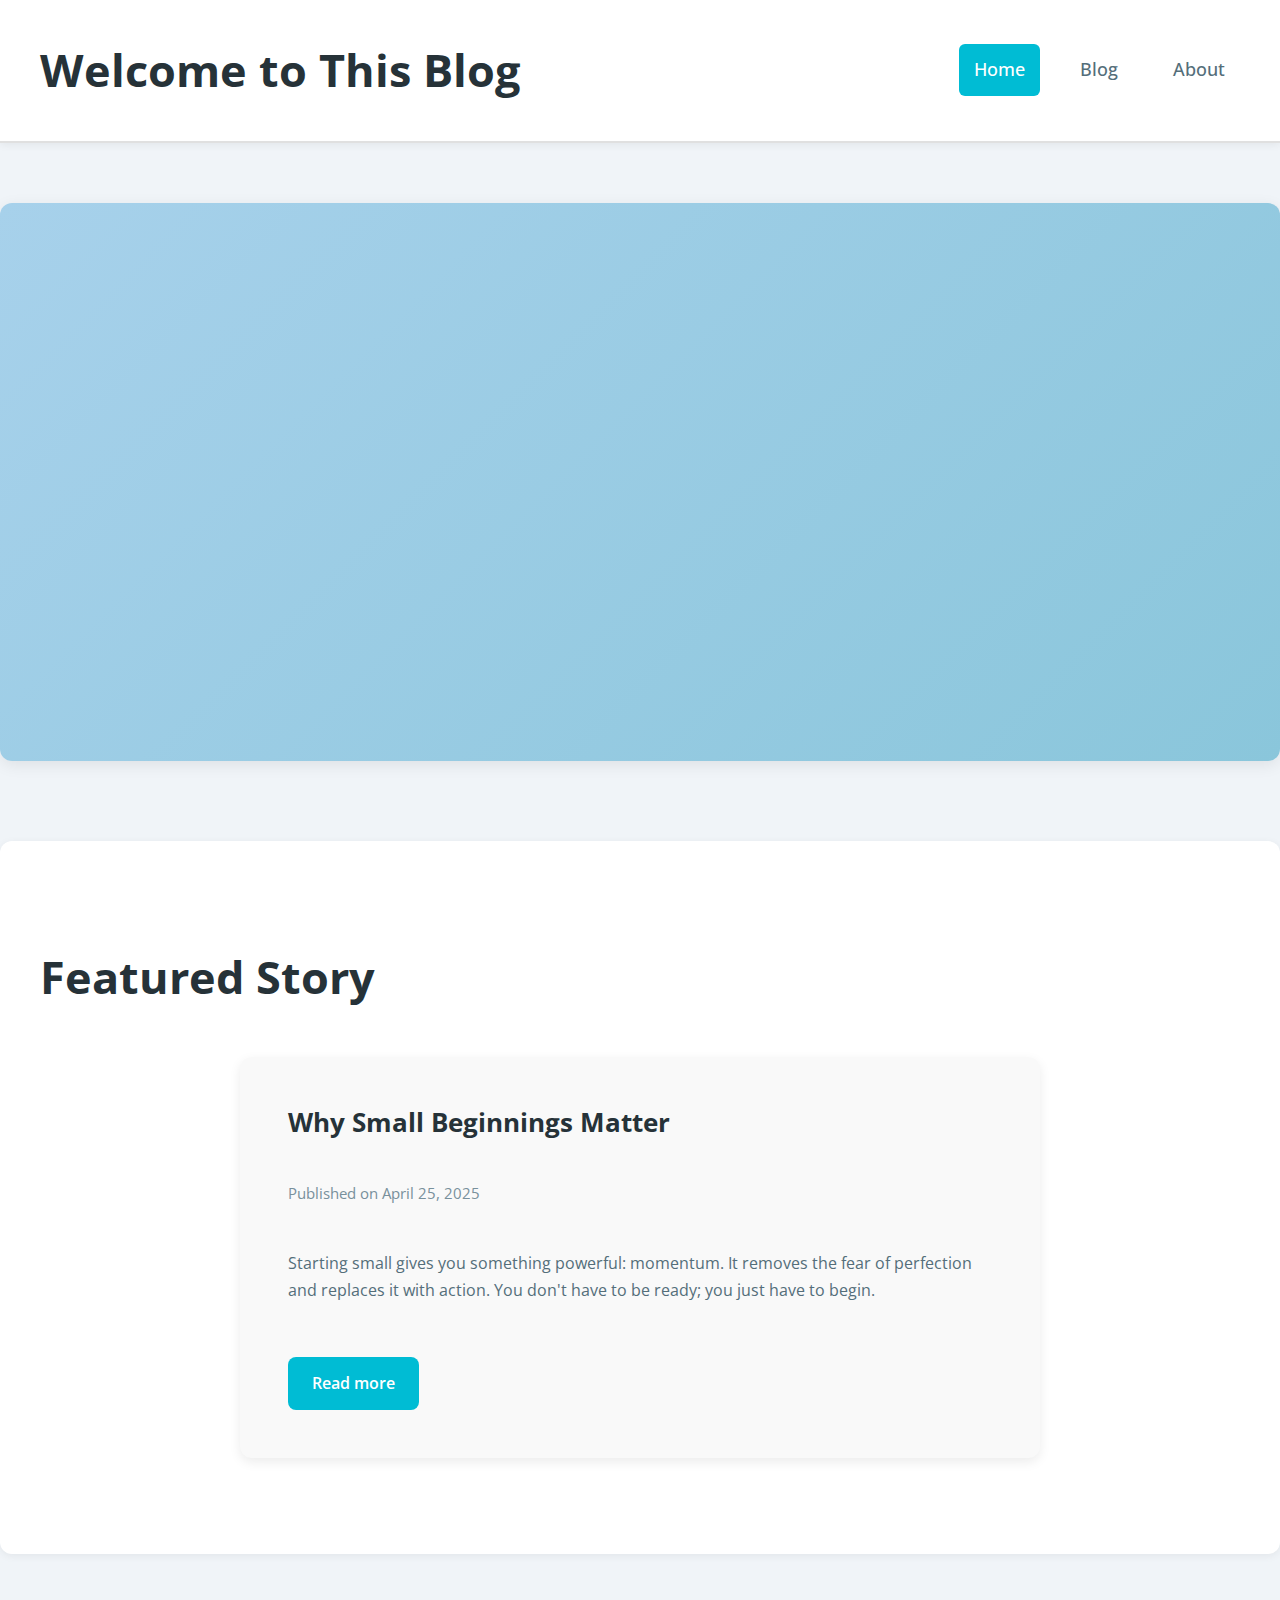
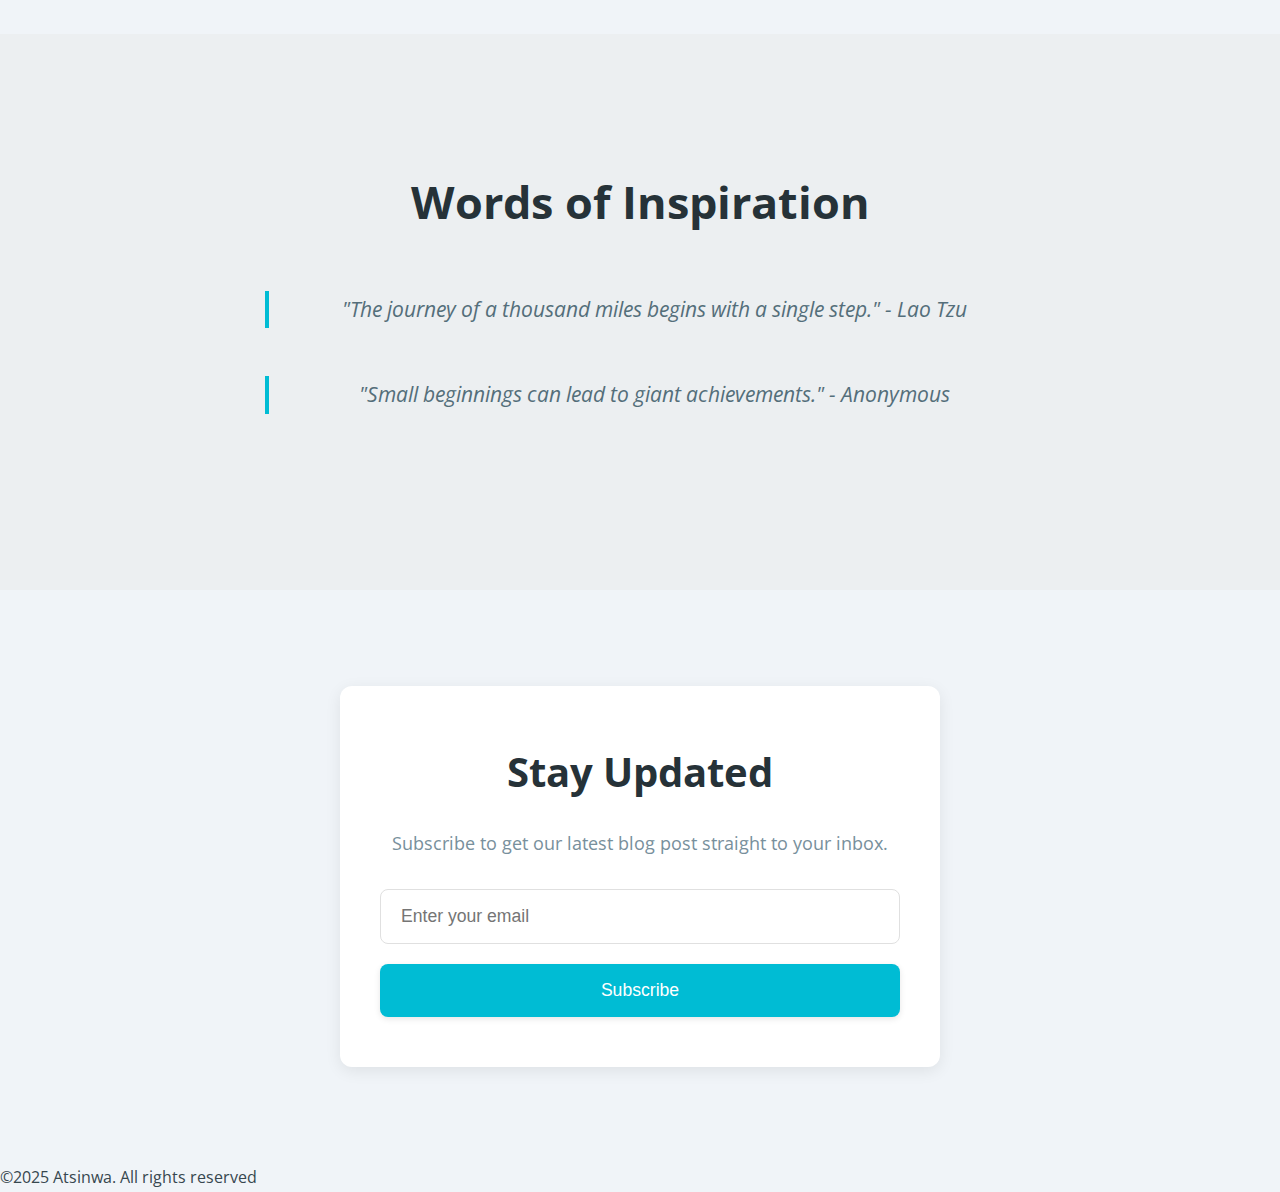
<file: index.html>
<!DOCTYPE html>
<html lang="en">
<head>
    <meta charset="UTF-8">
    <meta name="viewport" content="width=device-width, initial-scale=1.0">
    <title>My Blog</title>
    <link href="https://fonts.googleapis.com/css2?family=Open+Sans&family=Playfair+Display:wght@600&display=swap" rel="stylesheet">
    <link rel="stylesheet" href="css/style.css">
    </head>
<body>
    <header>
        <h1>Welcome to This Blog</h1>
        <nav>
            <a href="index.html" class="active">Home</a>
            <a href="blog.html">Blog</a> 
            <a href="about.html">About</a>
        </nav>
    </header>
    <main>
        <section class="hero">
            <h2>Welcome to My World of Stories</h2>
            <p>Discover journeys, dreams, and real moments captured in words. I inspire change and progress.</p>
            <a href="blog.html" class="btn">Read Blog</a> </section>

        <section class="featured-blog">
            <h2>Featured Story</h2>
            <div class="blog-preview">
                <h3><a href="posts/why-small-beginnings-matter.html">Why Small Beginnings Matter</a></h3>
                <p class="post-date">Published on April 25, 2025</p>
                <p>
                    Starting small gives you something powerful: momentum. It removes the fear of perfection and replaces it with action. You don't have to be ready; you just have to begin.
                </p>
                <a href="posts/why-small-beginnings-matter.html" class="read-more">Read more</a>
            </div>
        </section>

        <section class="testimonials">
            <h2>Words of Inspiration</h2>
            <div class="quote">
                <p>"The journey of a thousand miles begins with a single step." - Lao Tzu</p>
            </div>
            <div class="quote">
                <p>"Small beginnings can lead to giant achievements." - Anonymous</p>
            </div>
        </section>

        <section class="newsletter">
            <h2>Stay Updated</h2>
            <p>Subscribe to get our latest blog post straight to your inbox.</p>
            <form id="subscribe-form" action="https://formspree.io/f/mjkwgolw" method="POST">
                <input type="email" name="email" placeholder="Enter your email" required>
                <button type="submit">Subscribe</button>
                <p id="form-message" style="display: none; color: green;">Thank you for Subscribing!</p>
            </form>
        </section>
    </main>

    <footer>
        <p>&copy;2025 Atsinwa. All rights reserved</p>
    </footer>

    <script>
        const form = document.getElementById("subscribe-form");
        const message = document.getElementById("form-message");
        form.addEventListener("submit", function(e){
            e.preventDefault();
            const data = new FormData(form);
            fetch(form.action, {
                method: "POST",
                body: data,
                headers: {
                    'Accept': 'application/json'
                }
            }).then(response => {
                if (response.ok) {
                    message.style.display = "block";
                    message.textContent = "Thank you for Subscribing!";
                    message.style.color = "green";
                    form.reset();
                } else {
                    message.textContent = "Oops! Something went wrong.";
                    message.style.color = "red";
                    message.style.display = "block";
                }
            });
        });
    </script>
</body>
</html>
</file>
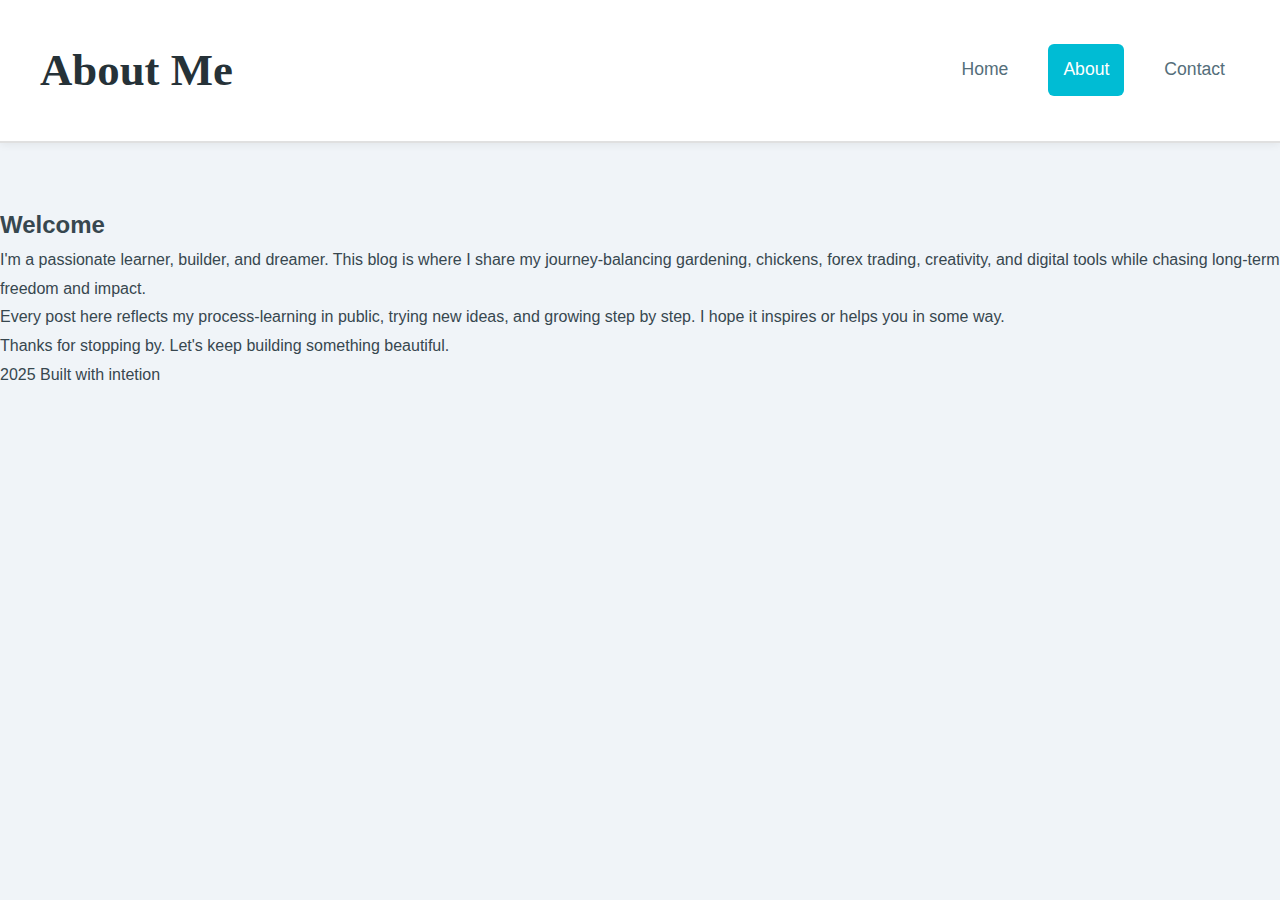
<file: about.html>
<!DOCTYPE html>
<html lang="en">
<head>
    <meta charset="UTF-8">
    <meta name="viewport" content="width=device-width, initial-scale=1.0">
    <title>About Me</title>
    <link rel="stylesheet" href="css/style.css">
</head>
<body>
    <header>
        <h1>About Me</h1>
        <nav>
            <a href="index.html">Home</a>
            <a href="about.html" class="active">About</a>
            <a href="contact.html">Contact</a>
        </nav>
    </header>
    <main>
        <section class="intro">
            <h2>Welcome</h2>
            <p>I'm a passionate learner, builder, and dreamer. This blog is where I share my journey-balancing gardening, chickens, forex trading, creativity, and digital tools while chasing long-term freedom and impact.</p>
            <p>Every post here reflects my process-learning in public, trying new ideas, and growing step by step. I hope it inspires or helps you in some way.</p>
            <p>Thanks for stopping by. Let's keep building something beautiful.</p>
        </section>
    </main>
    <footer>
        <p>2025 Built with intetion</p>
    </footer>
</body>
</html>
</file>
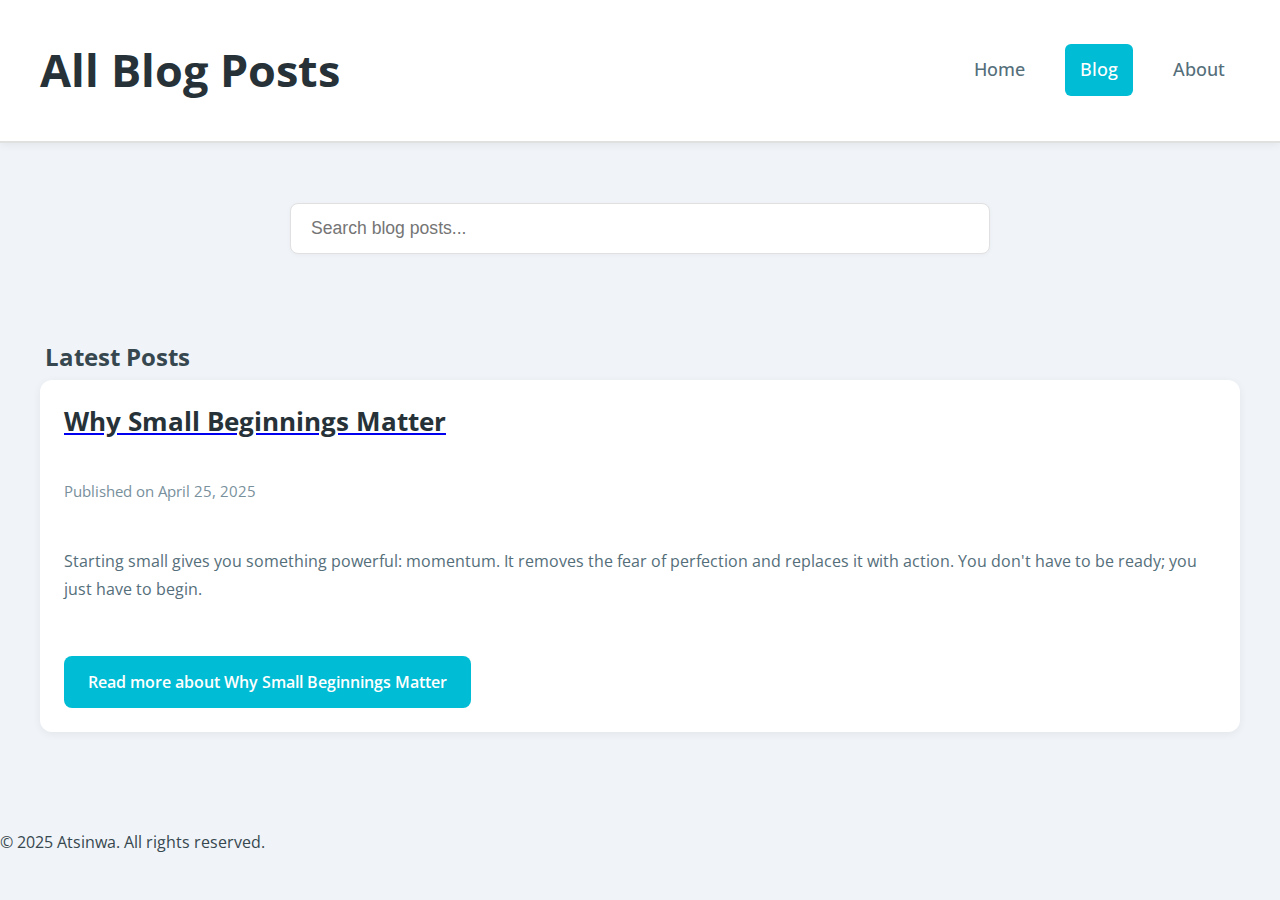
<file: blog.html>
<!DOCTYPE html>
<html lang="en">
<head>
    <meta charset="UTF-8">
    <meta name="viewport" content="width=device-width, initial-scale=1.0">
    <title>Blog Posts - My Blog</title>
    <meta name="description" content="Browse all blog posts and discover inspiration, stories, and lessons from small beginnings.">
    <meta name="author" content="Atsinwa">
    <link href="https://fonts.googleapis.com/css2?family=Open+Sans&family=Playfair+Display:wght@600&display=swap" rel="stylesheet">
    <link rel="stylesheet" href="css/style.css">
</head>
<body>
    <header>
        <h1>All Blog Posts</h1>
        <nav aria-label="Main navigation">
            <a href="index.html">Home</a>
            <a href="blog.html" class="active">Blog</a>
            <a href="about.html">About</a>
        </nav>
    </header>

    <main>
        <input type="text" id="searchInput" placeholder="Search blog posts...">
        <section class="blog-list">
            <h2>Latest Posts</h2>

            <article class="blog-preview">
                <a href="posts/why-small-beginnings-matter.html" aria-label="Read more about Why Small Beginnings Matter">
                    <h3 class="blog-title">Why Small Beginnings Matter</h3>
                </a>
                <p class="post-date">Published on April 25, 2025</p>
                <p>
                    Starting small gives you something powerful: momentum. It removes the fear of perfection and replaces it with action. You don't have to be ready; you just have to begin.
                </p>
                <a href="posts/why-small-beginnings-matter.html" class="read-more">Read more about Why Small Beginnings Matter</a>
            </article>

            <!--<article class="blog-preview">
                <a href="posts/the-power-of-consistency.html" aria-label="Read more about The Power of Consistency">
                    <h3 class="blog-title">The Power of Consistency</h3>
                </a>
                <p class="post-date">Published on May 1, 2025</p>
                <p>
                    Consistency is the key to achieving long-term goals. Small, regular efforts compound over time to create significant results. Find your rhythm and stick with it.
                </p>
                <a href="posts/the-power-of-consistency.html" class="read-more">Read more about The Power of Consistency</a>
            </article>

            <article class="blog-preview">
                <a href="posts/embracing-failure.html" aria-label="Read more about Embracing Failure">
                    <h3 class="blog-title">Embracing Failure</h3>
                </a>
                <p class="post-date">Published on May 4, 2025</p>
                <p>
                    Failure is not the opposite of success; it's a stepping stone. Learn from your mistakes, adapt, and keep moving forward. Every setback contains valuable lessons.
                </p>
                <a href="posts/embracing-failure.html" class="read-more">Read more about Embracing Failure</a>
            </article>-->

            </section>
    </main>

    <footer>
        <p>&copy; 2025 Atsinwa. All rights reserved.</p>
    </footer>
    <script>
        const searchInput = document.getElementById("searchInput");
        const blogs = document.querySelectorAll(".blog-preview");
        searchInput.addEventListener("input", function () {
            const searchText = searchInput.value.toLowerCase();
            blogs.forEach(blog => {
                const title = blog.querySelector(".blog-title").textContent.toLowerCase();
                const content = blog.textContent.toLowerCase();
                const shouldShow = title.includes(searchText) || content.includes(searchText);
                blog.style.display = shouldShow ? "block" : "none";
            });
        });
    </script>

</body>
</html>
</file>
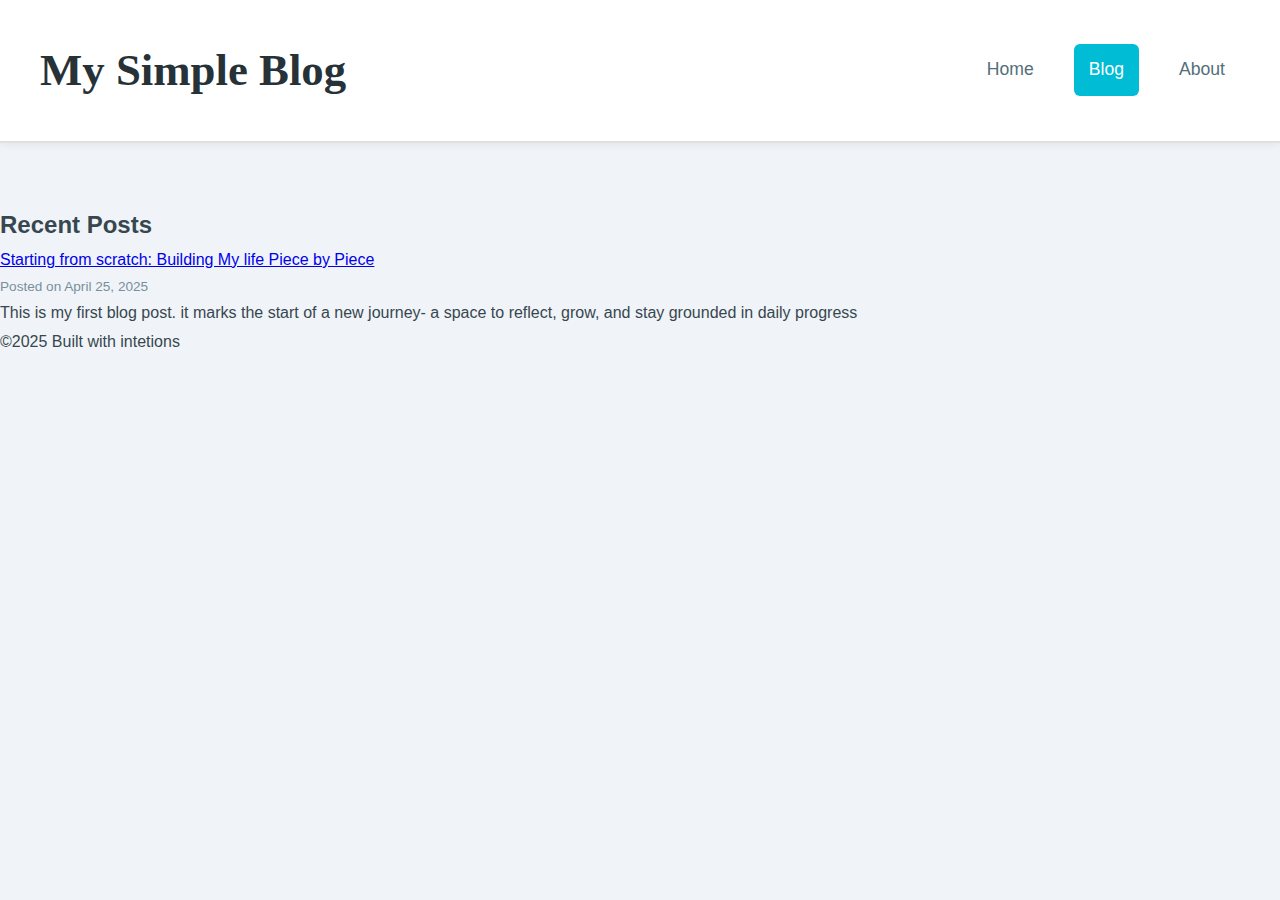
<file: post.html>
<!DOCTYPE html>
<html lang="en">
<head>
    <meta charset="UTF-8">
    <meta name="viewport" content="width=device-width, initial-scale=1.0">
    <title>Blog Posts</title>
    <link rel="stylesheet" href="css/style.css">
</head>
<body>
    <header>
        <h1>My Simple Blog</h1>
        <nav>
            <a href="index.html">Home</a>
            <a href="post.html" class="active">Blog</a>
            <a href="about.html">About</a>
        </nav>
    </header>
    <main>
        <section class="latest-posts">
        <h2>Recent Posts</h2>
        <ul>
            <li>
                <a href="posts/first-post.html">Starting from scratch: Building My life Piece by Piece</a>
                <p class="post-date">Posted on April 25, 2025</p>
                <p>This is my first blog post. it marks the start of a new journey- a space to reflect, grow, and stay grounded in daily progress</p>
            </li>

        <!-- Future post will be added below-->

        </ul>
        </section>
    </main>
    <footer>
        <p>&copy;2025 Built with intetions</p>
    </footer>
</body>
</html>
</file>
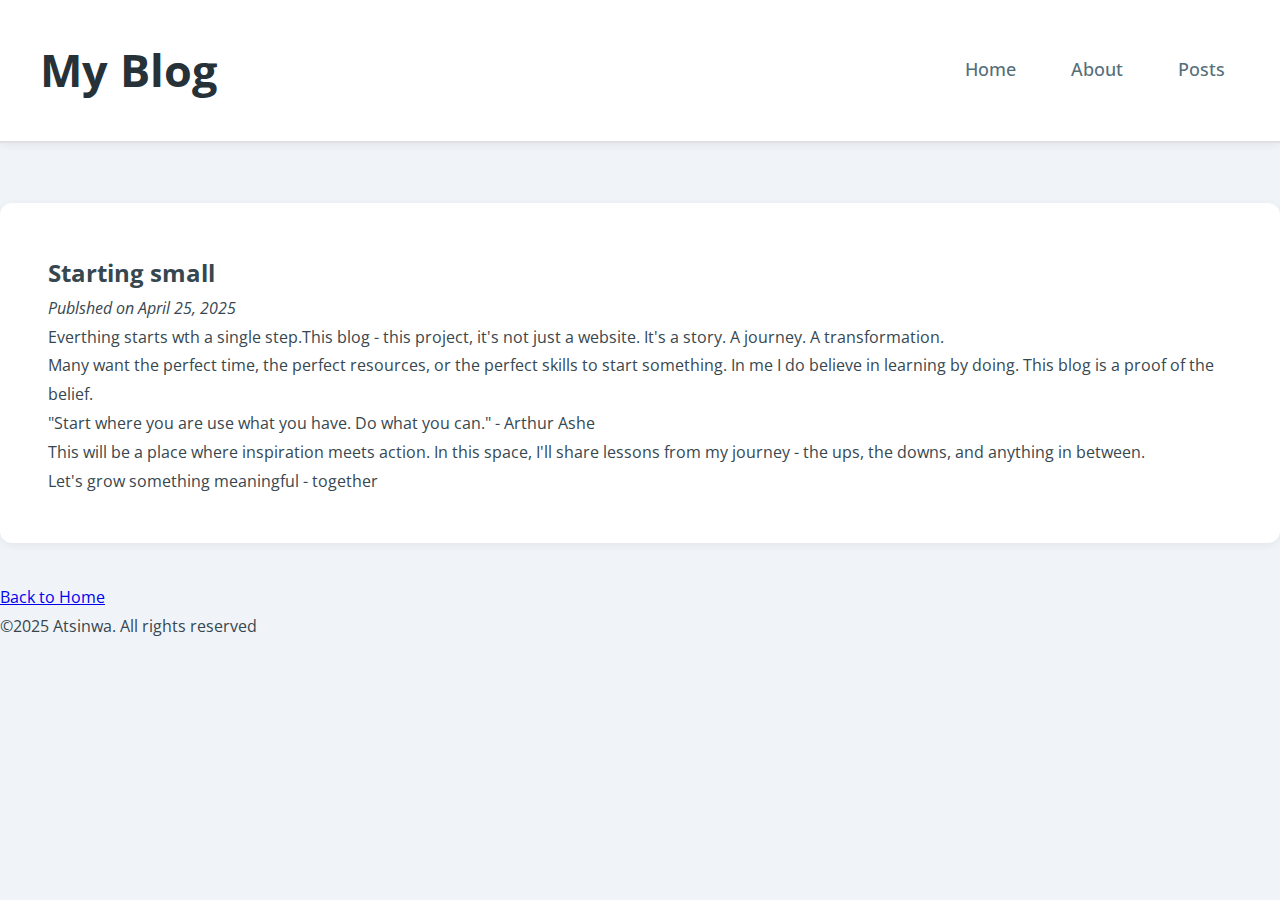
<file: starting-small.html>
<!DOCTYPE html>
<html lang="en">
<head>
    <meta charset="UTF-8">
    <meta name="viewport" content="width=device-width, initial-scale=1.0">
    <title>Starting Small</title>
    <link href="https://fonts.googleapis.com/css2?family=Open+Sans&family=Playfair+Display:wght@600&display=swap" rel="stylesheet">
    <link rel="stylesheet" href="../css/style.css">
</head>
<body>
    <header>
        <h1>My Blog</h1>
        <nav>
            <a href="../index.html">Home</a>
            <a href="../about.html">About</a>
            <a href="#">Posts</a>
        </nav>
    </header>
    <main>
        <section class="blog-post">
            <h2>Starting small</h2>
            <p><em>Publshed on April 25, 2025</em></p>
            <p>
                Everthing starts wth a single step.This blog - this project, it's not just a website. It's a story. A journey. A transformation.
            </p>
            <p>
                Many want the perfect time, the perfect resources, or the perfect skills to start something. In me I do believe in learning by doing. This blog is a proof of the belief.
            </p>
            <blockquote>
                "Start where you are use what you have. Do what you can." - Arthur Ashe
            </blockquote>
            <p>
                This will be a place where inspiration meets action. In this space, I'll share lessons from my journey - the ups, the downs, and anything in between.
            </p>
            <p>
                Let's grow something meaningful - together
            </p>
        </article>
    </main>
    <footer>
        <p><a href="../index.html">Back to Home</a></p>
        <p>&copy;2025 Atsinwa. All rights reserved</p>
    </footer>
</body>
</html>
</file>
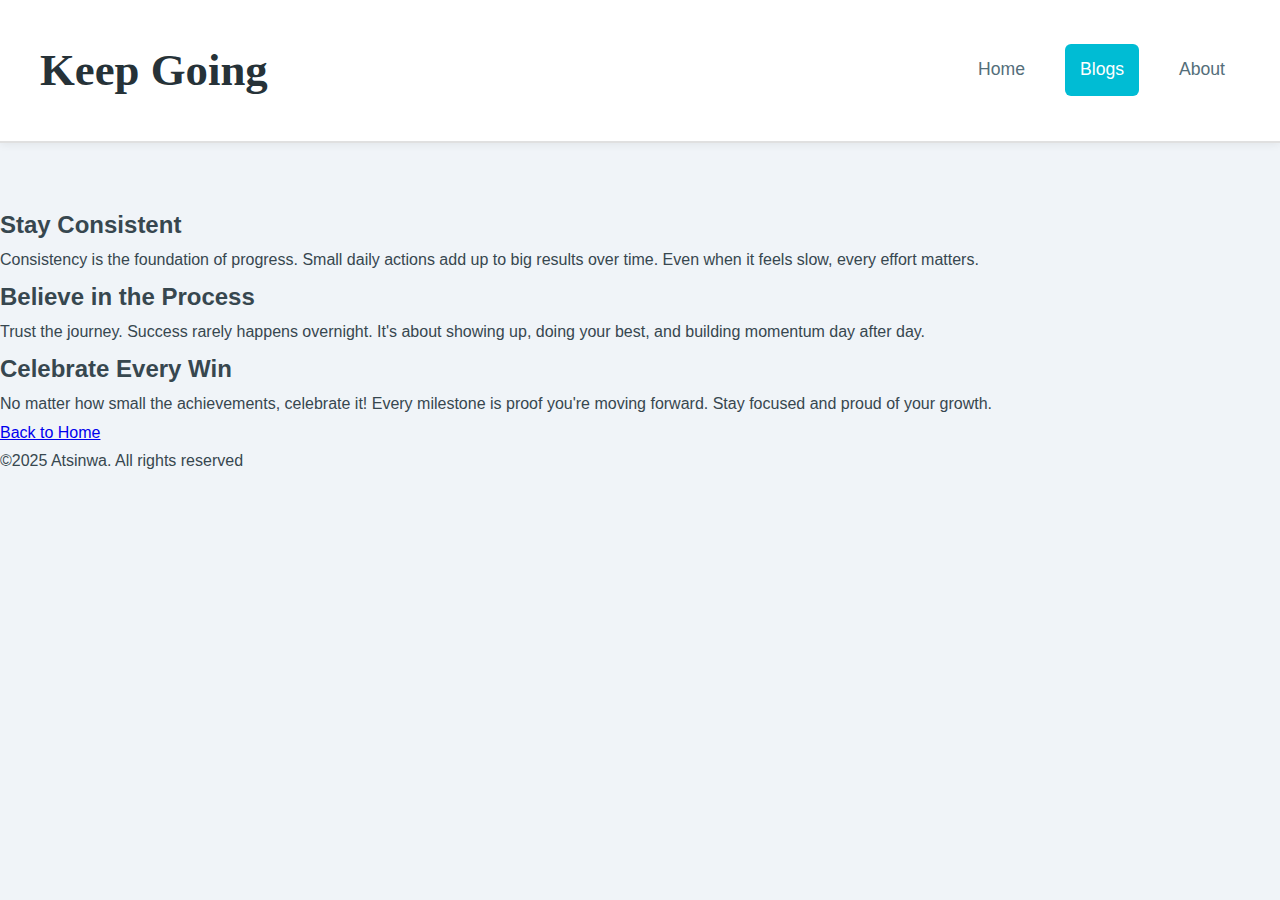
<file: posts/keep-going.html>
<!DOCTYPE html>
<html lang="en">
<head>
    <meta charset="UTF-8">
    <meta name="viewport" content="width=device-width, initial-scale=1.0">
    <title>Keep Going</title>
    <link rel="stylesheet" href="../css/style.css">
</head>
<body>
    <header>
        <h1>Keep Going</h1>
        <nav>
            <a href="../index.html">Home</a>
            <a href="../blog.html" class="active">Blogs</a>
            <a href="../about.html">About</a>
        </nav>
    </header>
    <main>
        <article>
            <h2>Stay Consistent</h2>
            <p>
                Consistency is the foundation of progress. Small daily actions add up to big results over time.
                Even when it feels slow, every effort matters.
            </p>
            <h2>Believe in the Process</h2>
            <p>
                Trust the journey. Success rarely happens overnight. It's about showing up, doing your best, and 
                building momentum day after day.
            </p>
            <h2>Celebrate Every Win</h2>
            <p>
                No matter how small the achievements, celebrate it! Every milestone is proof you're moving forward. 
                Stay focused and proud of your growth.
            </p>
        </article>
    </main>
    <footer>
        <p><a href="../index.html">Back to Home</a></p>
        <p>&copy;2025 Atsinwa. All rights reserved</p>
    </footer>
</body>
</html>
</file>
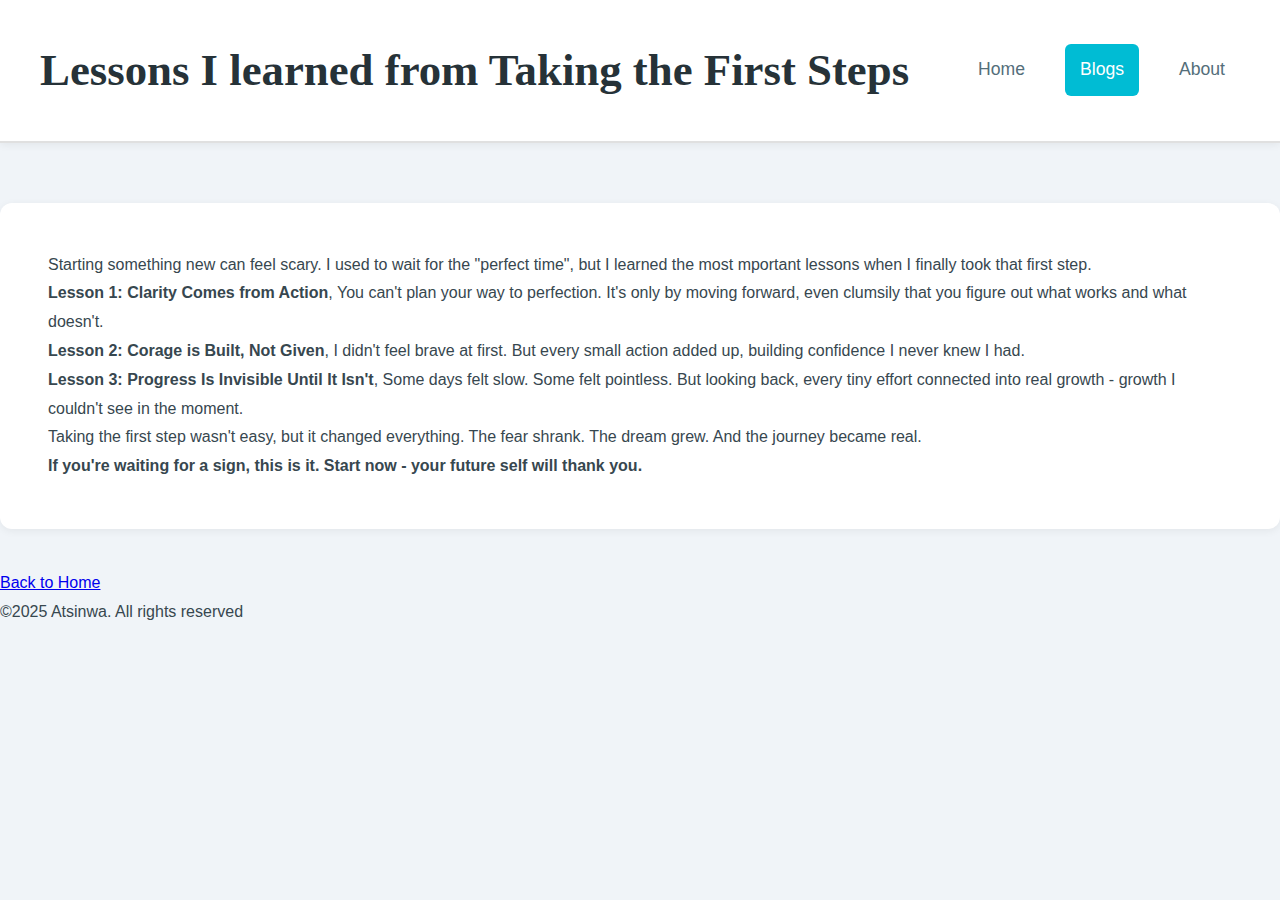
<file: posts/lessons-from-first-step.html>
<!DOCTYPE html>
<html lang="en">
<head>
    <meta charset="UTF-8">
    <meta name="viewport" content="width=device-width, initial-scale=1.0">
    <title>Lessons I learned from Taking the First Steps</title>
    <link rel="stylesheet" href="../css/style.css">
</head>
<body>
    <header>
        <h1>Lessons I learned from Taking the First Steps</h1>
        <nav>
            <a href="../index.html">Home</a>
            <a href="../blog.html" class="active">Blogs</a>
            <a href="../about.html">About</a>
        </nav>
    </header>
    <main>
        <section class="blog-post">
            <p>
                Starting something new can feel scary. I used to wait for the "perfect time", but I learned the most mportant lessons when 
                I finally took that first step.
            </p>
            <p><strong>Lesson 1: Clarity Comes from Action</strong>,  You can't plan your way to perfection. It's only by moving forward, 
                even clumsily that you figure out what works and what doesn't.</p>
            <p><strong>Lesson 2: Corage is Built, Not Given</strong>,  I didn't feel brave at first. But every small action added up, building confidence 
                I never knew I had.</p>
            <p><strong>Lesson 3: Progress Is Invisible Until It Isn't</strong>,
                Some days felt slow. Some felt pointless. But looking back, every tiny effort connected into real growth - growth I couldn't see in the moment.</p>
            <p>Taking the first step wasn't easy, but it changed everything. The fear shrank. The dream grew. And the journey became real.</p> 
            <p><strong>If you're waiting for a sign, this is it. Start now - your future self will thank you.</strong></p>   
        </section>
    </main>
    <footer>
        <p><a href="../index.html">Back to Home</a></p>
        <p>&copy;2025 Atsinwa. All rights reserved</p>
    </footer>
</body>
</html>
</file>
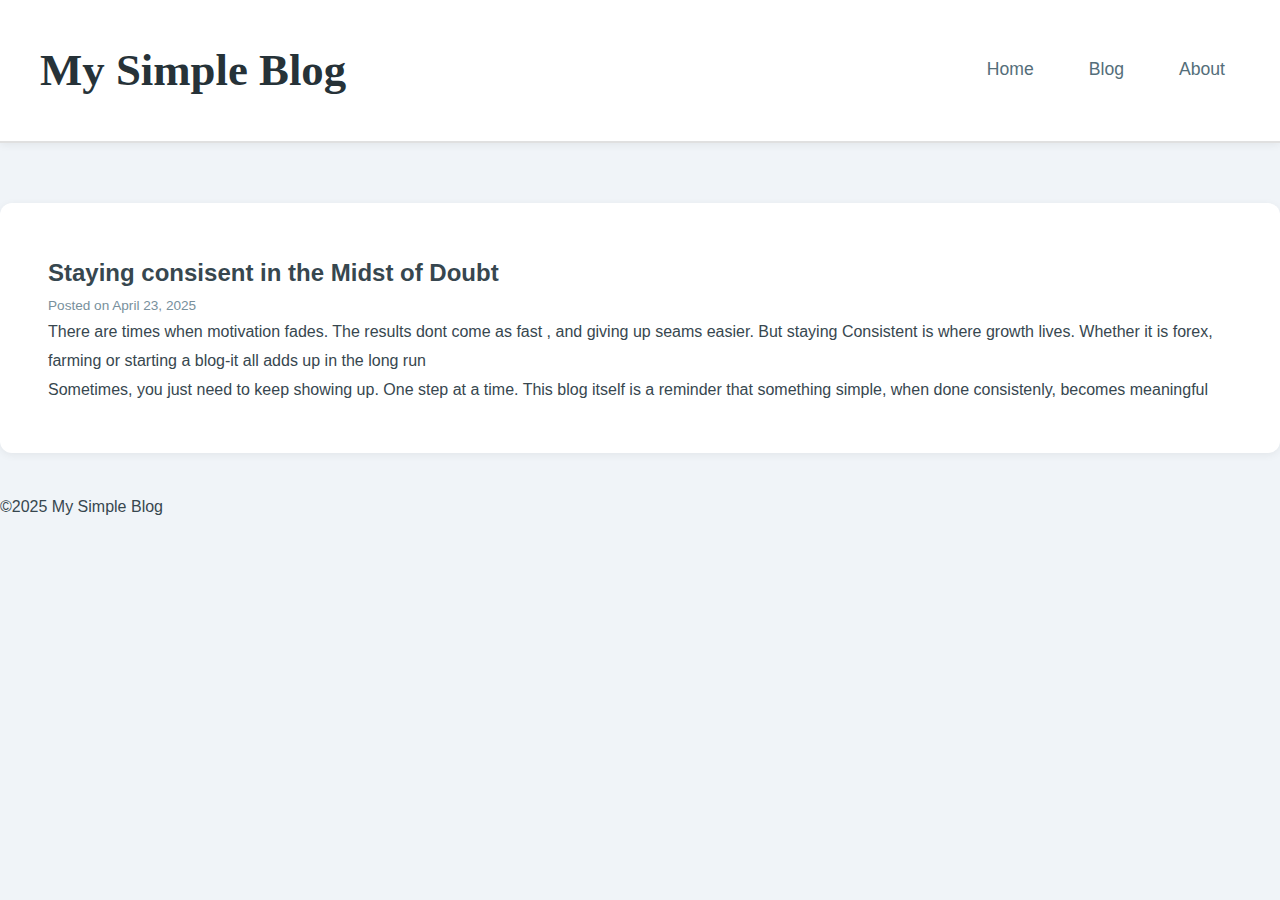
<file: posts/post2.html>
<!DOCTYPE html>
<html lang="en">
<head>
    <meta charset="UTF-8">
    <meta name="viewport" content="width=device-width, initial-scale=1.0">
    <title>Staying Consistent in the Midst of Doubt</title>
    <link rel="stylesheet" href="../css/style.css">
</head>
<body>
    <header>
        <h1>My Simple Blog</h1>
        <nav>
            <a href="index.html">Home</a>
            <a href="post.html">Blog</a>
            <a href="about.html">About</a>
        </nav>
    </header>
    <Main>
        <article class="blog-post">
            <h2>Staying consisent in the Midst of Doubt</h2>
            <p class="post-date">Posted on April 23, 2025</p>
            <p>There are times when motivation fades. The results dont come as fast , and giving up seams easier. But staying Consistent
                is where growth lives. Whether it is forex, farming or starting a blog-it all adds up in the long run</p>
            <p>Sometimes, you just need to keep showing up. One step at a time. This blog itself is a reminder that something simple,
                when done consistenly, becomes meaningful</p>
        </article>
    </Main>
    <footer>
        <p>&copy;2025 My Simple Blog</p>
    </footer>
</body>
</html>
</file>
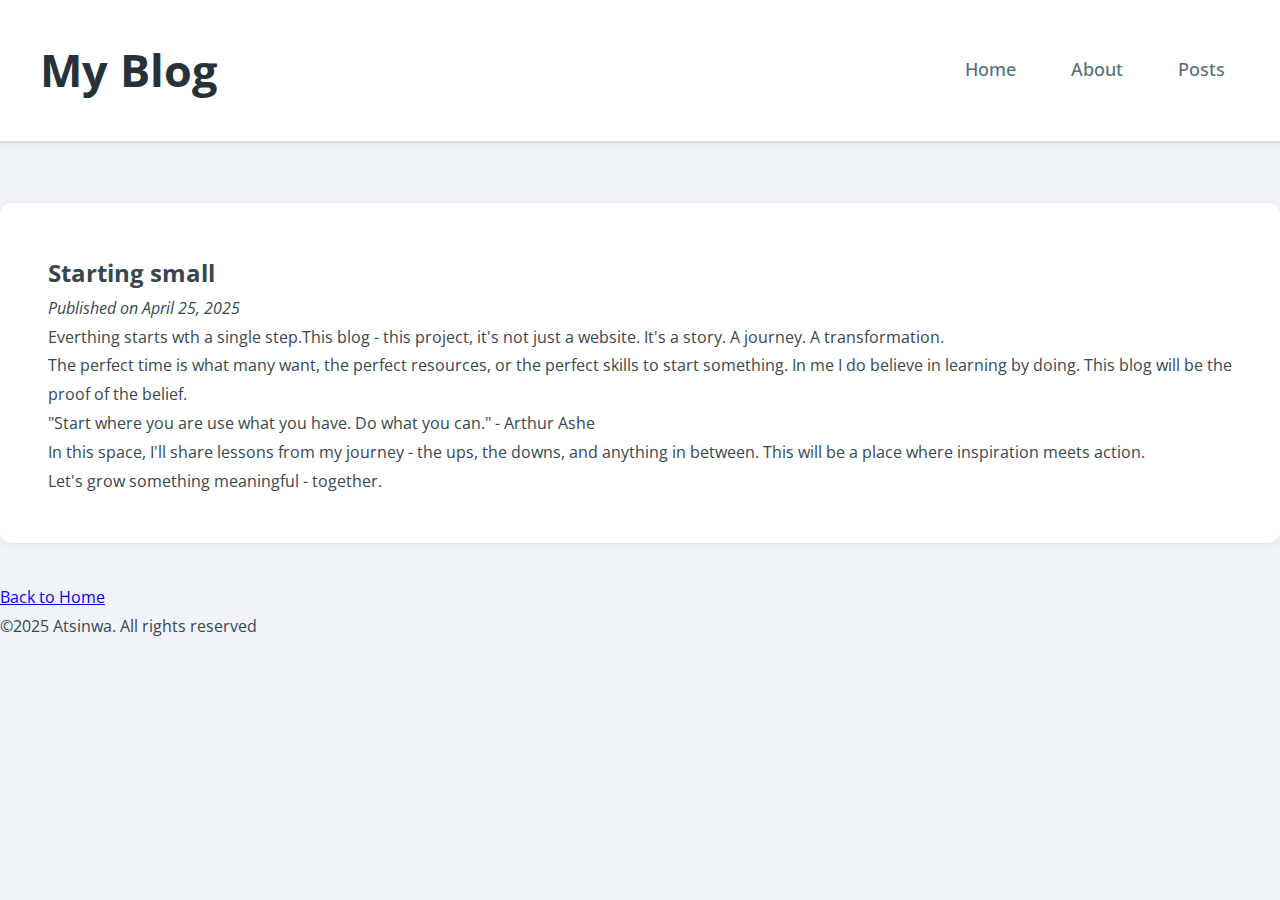
<file: posts/starting-small.html>
<!DOCTYPE html>
<html lang="en">
<head>
    <meta charset="UTF-8">
    <meta name="viewport" content="width=device-width, initial-scale=1.0">
    <title>Starting Small</title>
    <link href="https://fonts.googleapis.com/css2?family=Open+Sans&family=Playfair+Display:wght@600&display=swap" rel="stylesheet">
    <link rel="stylesheet" href="../css/style.css">
</head>
<body>
    <header>
        <h1>My Blog</h1>
        <nav>
            <a href="../index.html">Home</a>
            <a href="../about.html">About</a>
            <a href="#">Posts</a>
        </nav>
    </header>
    <main>
        <section class="blog-post">
            <h2>Starting small</h2>
            <p><em>Published on April 25, 2025</em></p>
            <p>
                Everthing starts wth a single step.This blog - this project, it's not just a website. It's a story. A journey. A transformation.
            </p>
            <p>
                The perfect time is what many want, the perfect resources, or the perfect skills to start something. In me I do believe in learning by doing. This blog will be the proof of the belief.
            </p>
            <blockquote>
                "Start where you are use what you have. Do what you can." - Arthur Ashe
            </blockquote>
            <p>
                In this space, I'll share lessons from my journey - the ups, the downs, and anything in between. 
                This will be a place where inspiration meets action. 
            </p>
            <p>
                Let's grow something meaningful - together.
            </p>
        </article>
    </main>
    <footer>
        <p><a href="../index.html">Back to Home</a></p>
        <p>&copy;2025 Atsinwa. All rights reserved</p>
    </footer>
</body>
</html>
</file>
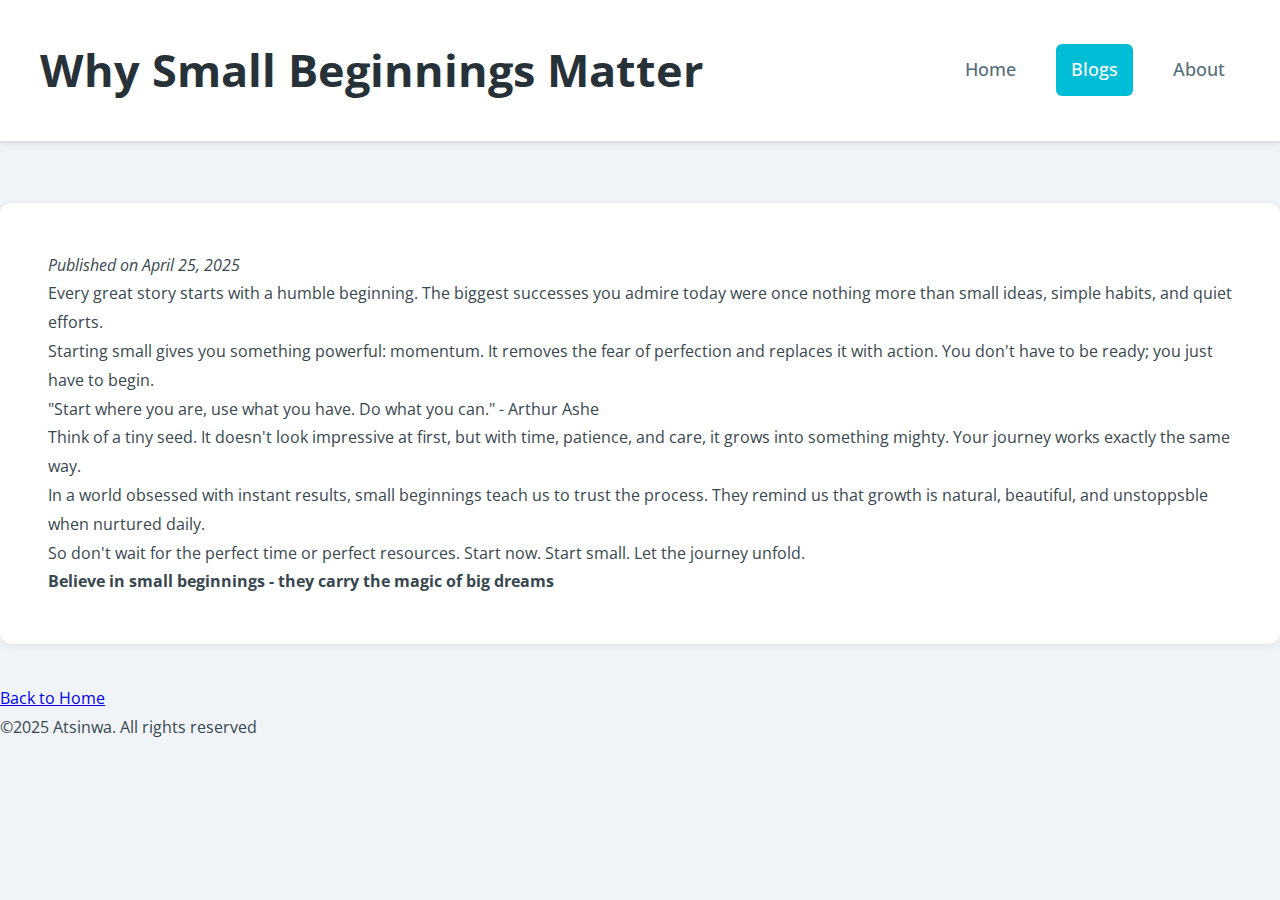
<file: posts/why-small-beginnings-matter.html>
<!DOCTYPE html>
<html lang="en">
<head>
    <meta charset="UTF-8">
    <meta name="viewport" content="width=device-width, initial-scale=1.0">
    <title>Why Small Beginnings Matter</title>
    <link href="https://fonts.googleapis.com/css2?family=Open+Sans&family=Playfair+Display:wght@600&display=swap" rel="stylesheet">
    <link rel="stylesheet" href="../css/style.css">
</head>
<body>
    <header>
        <h1>Why Small Beginnings Matter</h1>
        <nav>
            <a href="../index.html">Home</a>
            <a href="../blog.html" class="active">Blogs</a>
            <a href="../about.html">About</a>
            
        </nav>
    </header>
    <main>
        <section class="blog-post">
            <p><em>Published on April 25, 2025</em></p>
            <p>
                Every great story starts with a humble beginning. The biggest successes you admire today were once nothing more than small ideas, simple habits, and quiet efforts.
            </p>
            <p>
                Starting small gives you something powerful: momentum. It removes the fear of perfection and replaces it with action. You don't have to be ready; you just have to begin.
            </p>
            <blockquote>
                "Start where you are, use what you have. Do what you can." - Arthur Ashe
            </blockquote>
            <p>
                Think of a tiny seed. It doesn't look impressive at first, but with time, patience, and care, it grows into something mighty. Your journey works exactly the same way. 
            </p>
            <p>
                In a world obsessed with instant results, small beginnings teach us to trust the process. They remind us that growth is natural, beautiful, and unstoppsble when nurtured daily.
            </p>
            <p>
                So don't wait for the perfect time or perfect resources. Start now. Start small. Let the journey unfold.
            </p>
            <p><strong>Believe in small beginnings - they carry the magic of big dreams</strong></p>
        </section>
    </main>
    <footer>
        <p><a href="../index.html">Back to Home</a></p>
        <p>&copy;2025 Atsinwa. All rights reserved</p>
    </footer>
</body>
</html>
</file>
<file: css/style.css>
/* Unique & Outstanding Modern Reset */
*, *::before, *::after {
    margin: 0;
    padding: 0;
    box-sizing: border-box;
}

/* Unique & Outstanding Base Styles */
body {
    font-family: 'Open Sans', sans-serif;
    line-height: 1.8;
    background-color: #f0f4f8;
    color: #37474f;
    -webkit-font-smoothing: antialiased;
    -moz-osx-font-smoothing: grayscale;
}

/* Unique & Outstanding Container */
.container {
    max-width: 1200px;
    margin: 0 auto;
    padding: 30px;
}

/* Unique & Outstanding Header Styles */
header {
    background-color: #fff;
    padding: 20px;
    border-bottom: 2px solid #e0e0e0;
    margin-bottom: 30px;
    box-shadow: 0 2px 8px rgba(0,0,0,0.06);
    display: flex;
    flex-direction: column;
    align-items: flex-start;
}

header h1 {
    font-family: 'Open Sans', serif;
    font-size: 2.2rem;
    color: #263238;
    margin-bottom: 15px;
}

nav {
    display: flex;
    flex-direction: column;
    gap: 15px;
}

nav a {
    text-decoration: none;
    color: #546e7a;
    font-weight: 500;
    font-size: 1rem;
    padding: 10px 15px;
    border-radius: 6px;
    transition: background-color 0.3s ease-in-out, color 0.3s ease-in-out;
    width: 100%; /* Ensure links take full width on mobile */
    text-align: center; /* Center align links on mobile */
}

nav a:hover,
nav a.active {
    background-color: #00bcd4;
    color: #fff;
}

/* Adjusted header for larger screens */
@media (min-width: 768px) {
    header {
        padding: 30px 40px;
        margin-bottom: 60px;
        flex-direction: row;
        justify-content: space-between;
        align-items: center;
    }

    header h1 {
        font-size: 2.8rem;
        margin-bottom: 0;
    }

    nav {
        flex-direction: row;
        gap: 25px;
    }

    nav a {
        font-size: 1.1rem;
        width: auto; /* Reset width for larger screens */
        text-align: left; /* Re-align text to left on larger screens */
    }
}


/* Unique & Outstanding Hero Section */
.hero {
    background: linear-gradient(135deg, #a7d1eb, #8ac6db);
    color: #fff;
    padding: 4rem 20px;
    border-radius: 12px;
    margin-bottom: 60px;
    box-shadow: 0 4px 16px rgba(0,0,0,0.08);
    text-align: left;
}

.hero h2 {
    font-family: 'Merriweather', serif;
    font-size: 2.5rem;
    margin-bottom: 1.5rem;
    line-height: 1.2;
    color: #263238;
}

.hero p {
    font-size: 1.1rem;
    color: #546e7a;
    margin-bottom: 2rem;
    line-height: 1.7;
    max-width: 100%;
}

.hero .btn {
    display: inline-block;
    background-color: #00bcd4;
    color: #fff;
    padding: 1rem 2.5rem;
    border-radius: 8px;
    text-decoration: none;
    font-weight: 600;
    font-size: 1rem;
    transition: background-color 0.3s ease-in-out, transform 0.2s ease-in-out;
    box-shadow: 0 2px 6px rgba(0,0,0,0.1);
}

.hero .btn:hover {
    background-color: #0097a7;
    transform: translateY(-2px);
    box-shadow: 0 4px 10px rgba(0,0,0,0.15);
}

/* Unique & Outstanding Hero Animation (Subtle) */
@keyframes fadeInUp {
    0% {
        opacity: 0;
        transform: translateY(20px);
    }
    100% {
        opacity: 1;
        transform: translateY(0);
    }
}

.hero h2, .hero p, .hero .btn {
    animation: fadeInUp 0.8s ease-out forwards;
    opacity: 0;
}

.hero h2 { animation-delay: 0.2s; }
.hero p { animation-delay: 0.4s; }
.hero .btn { animation-delay: 0.6s; }

/* Adjusted hero for larger screens */
@media (min-width: 768px) {
    .hero {
        padding: 8rem 40px;
        margin-bottom: 80px;
    }

    .hero h2 {
        font-size: 3.8rem;
        margin-bottom: 2rem;
    }

    .hero p {
        font-size: 1.3rem;
        margin-bottom: 3rem;
        line-height: 1.9;
        max-width: 700px;
    }

    .hero .btn {
        font-size: 1.1rem;
        padding: 1.2rem 3rem;
    }
}


/* Unique & Outstanding Blog Header */
.blog-header {
    text-align: left;
    padding: 4rem 20px;
    background-color: #f9f9f9;
    border-bottom: 2px solid #e0e0e0;
    margin-bottom: 30px;
}

.blog-header h2 {
    font-family: 'Open Sans', serif;
    font-size: 2.5rem;
    color: #263238;
    margin-bottom: 1rem;
}

.blog-header .subtext {
    font-size: 1rem;
    color: #546e7a;
}

/* Adjusted blog header for larger screens */
@media (min-width: 768px) {
    .blog-header {
        padding: 6rem 40px 4rem 40px;
        margin-bottom: 60px;
    }

    .blog-header h2 {
        font-size: 3.2rem;
    }

    .blog-header .subtext {
        font-size: 1.2rem;
    }
}


/* Unique & Outstanding Featured Blog Section */
.featured-blog {
    padding: 4rem 20px;
    background-color: #fff;
    border-radius: 12px;
    box-shadow: 0 2px 8px rgba(0,0,0,0.06);
    margin-bottom: 60px;
}

.featured-blog h2 {
    font-family: 'Open Sans', serif;
    font-size: 2.2rem;
    color: #263238;
    margin-bottom: 2rem;
    text-align: left;
}

.featured-blog .blog-preview {
    max-width: 100%;
    margin: 0 auto;
    background-color: #f9f9f9;
    padding: 2rem;
    border-radius: 12px;
    box-shadow: 0 4px 12px rgba(0,0,0,0.08);
    transition: box-shadow 0.3s ease-in-out, transform 0.2s ease-in-out;
}

.featured-blog .blog-preview:hover {
    box-shadow: 0 6px 16px rgba(0,0,0,0.1);
    transform: translateY(-3px);
}

/* Adjusted featured blog for larger screens */
@media (min-width: 768px) {
    .featured-blog {
        padding: 6rem 40px;
        margin-bottom: 80px;
    }

    .featured-blog h2 {
        font-size: 2.8rem;
        margin-bottom: 2.5rem;
    }

    .featured-blog .blog-preview {
        max-width: 800px;
        padding: 3rem;
    }
}


/* Unique & Outstanding Blog List Section (Grid Layout) */
.blog-list {
    padding: 4rem 20px;
    background-color: #f0f4f8;
    display: grid;
    grid-template-columns: 1fr;
    gap: 30px;
}

.blog-list h2 {
    margin-right: auto;
    padding: 5px;
    margin-top: -50px;
    position: absolute;
}

.blog-preview {
    background-color: #fff;
    border-radius: 12px;
    box-shadow: 0 2px 8px rgba(0,0,0,0.06);
    padding: 1.5rem;
    transition: transform 0.2s ease-in-out, box-shadow 0.2s ease-in-out;
    display: flex;
    flex-direction: column;
    gap: 1.5rem;
}

.blog-preview:hover {
    transform: translateY(-5px);
    box-shadow: 0 4px 12px rgba(0,0,0,0.1);
}

.blog-preview img {
    max-width: 100%;
    height: auto;
    object-fit: cover;
    border-radius: 8px;
    margin-bottom: 1rem;
}

.blog-preview h3 {
    margin-top: 0;
    margin-bottom: 0.8rem;
    color: #263238;
    font-size: 1.3rem;
    line-height: 1.4;
}

.blog-preview h3 a {
    text-decoration: none;
    color: inherit;
}

.blog-preview .post-date {
    font-size: 0.9rem;
    color: #78909c;
    margin-bottom: 1rem;
}

.blog-preview p {
    color: #546e7a;
    line-height: 1.7;
    margin-bottom: 1.5rem;
    font-size: 1rem;
}

.blog-preview .read-more {
    text-decoration: none;
    color: #fff;
    font-weight: 600;
    display: inline-block;
    padding: 0.8rem 2rem;
    background-color: #00bcd4;
    border-radius: 8px;
    transition: background-color 0.3s ease-in-out;
    align-self: flex-start;
}

.blog-preview .read-more:hover {
    background-color: #0097a7;
}

/* Adjusted blog list for larger screens */
@media (min-width: 768px) {
    .blog-list {
        padding: 6rem 40px;
        grid-template-columns: repeat(auto-fit, minmax(350px, 1fr));
        gap: 40px;
    }

    .blog-preview h3 {
        font-size: 1.6rem;
        margin-bottom: 1rem;
    }

    .blog-preview .post-date {
        font-size: 0.95rem;
        margin-bottom: 1.2rem;
    }

    .blog-preview p {
        margin-bottom: 1.8rem;
    }

    .blog-preview .read-more {
        padding: 12px 24px;
    }
}


/* Unique & Outstanding Search Input */
#searchInput {
    width: 100%;
    padding: 12px 15px;
    margin: 30px auto;
    max-width: 100%;
    border: 1px solid #e0e0e0;
    border-radius: 8px;
    display: block;
    font-size: 1rem;
    box-shadow: 0 1px 4px rgba(0,0,0,0.04);
    transition: border-color 0.3s ease-in-out, box-shadow 0.3s ease-in-out;
}

#searchInput:focus {
    border-color: #00bcd4;
    outline: none;
    box-shadow: 0 2px 8px rgba(0,0,0,0.08);
}

/* Adjusted search input for larger screens */
@media (min-width: 768px) {
    #searchInput {
        padding: 14px 20px;
        max-width: 700px;
        font-size: 1.1rem;
    }
}


/* Unique & Outstanding Load More Button */
.load-more-container {
    text-align: center;
    margin-top: 3rem;
}

#loadMoreBtn {
    background-color: #00bcd4;
    color: #fff;
    border: none;
    padding: 0.8rem 2rem;
    font-size: 1rem;
    border-radius: 8px;
    cursor: pointer;
    transition: background-color 0.3s ease-in-out, transform 0.2s ease-in-out;
    box-shadow: 0 2px 6px rgba(0,0,0,0.08);
}

#loadMoreBtn:hover {
    background-color: #0097a7;
    transform: translateY(-2px);
    box-shadow: 0 4px 10px rgba(0,0,0,0.12);
}

/* Adjusted load more button for larger screens */
@media (min-width: 768px) {
    #loadMoreBtn {
        padding: 14px 28px;
        font-size: 1.1rem;
    }
}


/* Unique & Outstanding Testimonials */
.testimonials {
    padding: 4rem 20px;
    background-color: #eceff1;
    text-align: center;
}

.testimonials h2 {
    font-family: 'Open sans', serif;
    font-size: 2.2rem;
    margin-bottom: 2rem;
    color: #263238;
}

.quote {
    margin: 2rem auto;
    font-style: italic;
    font-size: 1.1rem;
    color: #546e7a;
    max-width: 100%;
    line-height: 1.7;
    border-left: 4px solid #00bcd4;
    padding-left: 20px;
}

/* Adjusted testimonials for larger screens */
@media (min-width: 768px) {
    .testimonials {
        padding: 8rem 40px;
    }

    .testimonials h2 {
        font-size: 2.8rem;
        margin-bottom: 3rem;
    }

    .quote {
        margin: 3rem auto;
        font-size: 1.3rem;
        max-width: 750px;
        line-height: 1.8;
        padding-left: 25px;
    }
}


/* Unique & Outstanding Newsletter */
.newsletter {
    background-color: #fff;
    padding: 2rem 20px;
    border-radius: 12px;
    text-align: center;
    max-width: 100%;
    margin: 3rem auto;
    box-shadow: 0 4px 16px rgba(0,0,0,0.08);
}

.newsletter h2 {
    font-family: 'Open Sans', serif;
    font-size: 2rem;
    margin-bottom: 15px;
    color: #263238;
}

.newsletter p {
    color: #78909c;
    margin-bottom: 20px;
    font-size: 1rem;
}

.newsletter form {
    display: flex;
    flex-direction: column;
    gap: 15px;
}

.newsletter input[type="email"] {
    padding: 12px 15px;
    border: 1px solid #e0e0e0;
    border-radius: 8px;
    font-size: 1rem;
}

.newsletter button {
    background-color: #00bcd4;
    color: white;
    border: none;
    padding: 12px 24px;
    font-size: 1rem;
    border-radius: 8px;
    cursor: pointer;
    transition: background-color 0.3s ease-in-out, transform 0.2s ease-in-out;
    box-shadow: 0 2px 6px rgba(0,0,0,0.1);
}

.newsletter button:hover {
    background-color: #0097a7;
    transform: translateY(-2px);
    box-shadow: 0 4px 10px rgba(0,0,0,0.15);
}

/* Adjusted newsletter for larger screens */
@media (min-width: 768px) {
    .newsletter {
        padding: 50px 40px;
        max-width: 600px;
        margin: 6rem auto;
    }

    .newsletter h2 {
        font-size: 2.5rem;
        margin-bottom: 20px;
    }

    .newsletter p {
        font-size: 1.1rem;
        margin-bottom: 30px;
    }

    .newsletter form {
        gap: 20px;
    }

    .newsletter input[type="email"] {
        padding: 16px 20px;
        font-size: 1.1rem;
    }

    .newsletter button {
        padding: 16px 32px;
        font-size: 1.1rem;
    }
}


/* Unique & Outstanding About Page Styles */
.about-banner {
    background: linear-gradient(135deg, #b2ebf2, #80deea);
    padding: 80px 20px;
    text-align: left;
    margin-bottom: 60px;
    border-radius: 12px;
    box-shadow: 0 2px 8px rgba(0,0,0,0.06);
}

.about-banner h2 {
    font-family: 'Open Sans', serif;
    font-size: 3rem;
    margin: 0 0 15px 0;
    font-weight: bold;
    color: #263238;
    line-height: 1.1;
}

.about-section {
    max-width: 100%;
    margin: 3rem auto;
    padding: 2rem;
    background: #fff;
    border-radius: 12px;
    box-shadow: 0 4px 16px rgba(0,0,0,0.08);
}

.about-section h2 {
    font-family: 'Open Sans', serif;
    font-size: 2.2rem;
    color: #263238;
    margin-bottom: 2rem;
    text-align: left;
}

.about-section p {
    font-size: 1.05rem;
    line-height: 1.7;
    color: #546e7a;
    margin-bottom: 2rem;
}

.about-section blockquote {
    margin-top: 2rem;
    font-style: italic;
    color: #78909c;
    border-left: 4px solid #00bcd4;
    padding-left: 20px;
    margin-left: 0;
    font-size: 1rem;
}

/* Adjusted about page styles for larger screens */
@media (min-width: 768px) {
    .about-banner {
        padding: 120px 40px;
        margin-bottom: 80px;
    }

    .about-banner h2 {
        font-size: 4rem;
        margin-bottom: 20px;
    }

    .about-section {
        max-width: 850px;
        margin: 6rem auto;
        padding: 4rem;
    }

    .about-section h2 {
        font-size: 3rem;
        margin-bottom: 2.5rem;
    }

    .about-section p {
        font-size: 1.15rem;
        line-height: 1.9;
        margin-bottom: 2.5rem;
    }

    .about-section blockquote {
        margin-top: 3rem;
        padding-left: 25px;
        margin-left: 30px;
        font-size: 1.2rem;
    }
}


/* Unique & Outstanding Profile Container Styles */
.profile-container {
    display: flex;
    flex-direction: column;
    align-items: center;
    gap: 20px;
    margin-bottom: 2rem;
}

.profile-photo {
    display: block;
    width: 150px;
    height: 150px;
    border-radius: 50%;
    object-fit: cover;
    box-shadow: 0 4px 10px rgba(0,0,0,0.1);
}

/* Adjusted profile container for larger screens */
@media (min-width: 768px) {
    .profile-container {
        gap: 30px;
        margin-bottom: 3rem;
    }

    .profile-photo {
        width: 180px;
        height: 180px;
    }
}


/* Styles for the individual blog post page */
.post-page {
    padding: 2rem 15px;
    background-color: #f4f6f8;
}

@media (min-width: 768px) {
    .post-page {
        padding: 4rem 40px;
    }
}

.blog-post {
    background-color: #fff;
    border-radius: 12px;
    box-shadow: 0 2px 8px rgba(0,0,0,0.06);
    padding: 1.5rem;
    margin-bottom: 20px;
}

@media (min-width: 768px) {
    .blog-post {
        padding: 3rem;
        margin-bottom: 40px;
    }
}

.post-header {
    text-align: left;
    margin-bottom: 1.5rem;
    border-bottom: 1px solid #eee;
    padding-bottom: 0.8rem;
}

.post-title {
    font-family: 'Open Sans', serif;
    font-size: 2rem;
    color: #263238;
    margin-bottom: 0.4rem;
    line-height: 1.2;
}

.post-date {
    font-size: 0.85rem;
    color: #78909c;
}

.post-content {
    line-height: 1.6;
    color: #37474f;
    margin-bottom: 1.5rem;
    font-size:0.95rem;
}

.post-content em {
    font-style: italic;
    color: #546e7a;
}

.post-content blockquote {
    margin: 1rem 0;
    padding: 0.8rem 1.2rem;
    border-left: 4px solid #00bcd4;
    background-color: #f9f9f9;
    font-style: italic;
    color: #546e7a;
    font-size: 0.95rem;
}

.post-content strong {
    font-weight: bold;
    color: #263238;
}

/* Social Sharing Styles */
.social-sharing {
    margin-top: 20px;
    padding: 1rem 15px;
    background-color: #fff;
    border-radius: 12px;
    box-shadow: 0 1px 4px rgba(0,0,0,0.04);
    text-align: center;
}

@media (min-width: 768px) {
    .social-sharing {
        padding: 2rem 40px;
    }
}

.social-sharing h3 {
    font-family: 'Open Sans', serif;
    color: #263238;
    margin-bottom: 0.8rem;
    font-size: 1.2rem;
}

.social-icons {
    list-style: none;
    padding: 0;
    margin: 0;
    display: flex;
    justify-content: center;
    gap: 10px;
}

.social-icons li a {
    display: inline-flex;
    align-items: center;
    justify-content: center;
    width: 30px;
    height: 30px;
    border-radius: 50%;
    background-color: #eee;
    color: #546e7a;
    font-size: 0.9rem;
    text-decoration: none;
    transition: background-color 0.3s ease-in-out, color 0.3s ease-in-out;
}

.social-icons li a:hover {
    background-color: #00bcd4;
    color: #fff;
}

/* Adjusted social sharing for larger screens */
@media (min-width: 768px) {
    .social-icons li a {
        width: 35px;
        height: 35px;
        font-size: 1rem;
    }
}


/* Related Posts Section Styles */
.related-posts {
    padding: 2rem 15px;
    background-color: #f0f4f8;
    border-radius: 12px;
    margin-top: 30px;
}

@media (min-width: 768px) {
    .related-posts {
        padding: 4rem 40px;
        margin-top: 60px;
    }
}

.related-posts h2 {
    font-family: 'Open Sans', serif;
    color: #263238;
    margin-bottom: 1.2rem;
    text-align: left;
    font-size: 1.4rem;
}

.related-posts-grid {
    display: grid;
    grid-template-columns: 1fr;
    gap: 15px;
}

.related-post-item {
    background-color: #fff;
    border-radius: 8px;
    box-shadow: 0 1px 4px rgba(0,0,0,0.04);
    padding: 1rem;
    transition: transform 0.2s ease-in-out, box-shadow 0.2s ease-in-out;
}

.related-post-item:hover {
    transform: translateY(-3px);
    box-shadow: 0 2px 8px rgba(0,0,0,0.08);
}

.related-post-item a {
    text-decoration: none;
    color: inherit;
}

.related-post-item h3 {
    margin-top: 0;
    margin-bottom: 0.4rem;
    color: #263238;
    font-size: 1.1rem;
    line-height: 1.3;
}

.related-post-item .post-date {
    font-size: 0.8rem;
    color: #78909c;
}

/* Adjusted related posts for larger screens */
@media (min-width: 768px) {
    .related-posts-grid {
        grid-template-columns: repeat(auto-fit, minmax(280px, 1fr));
        gap: 20px;
    }

    .related-post-item {
        padding: 1.2rem;
    }

    .related-posts h2 {
        font-size: 1.6rem;
        margin-bottom: 1.5rem;
    }
}


/* Comments Section Styles */
.comments-section {
    padding: 2rem 15px;
    background-color: #f9f9f9;
    border-radius: 12px;
    margin-top: 30px;
}

@media (min-width: 768px) {
    .comments-section {
        padding: 4rem 40px;
        margin-top: 60px;
    }
}

.comments-section h2,
.comment-form h3,
.existing-comments h3 {
    font-family: 'Open Sans', serif;
    color: #263238;
    margin-bottom: 0.8rem;
    text-align: left;
    font-size: 1.4rem;
}

.comment-form {
    margin-bottom: 1.5rem;
    padding: 1rem;
    background-color: #fff;
    border-radius: 8px;
    box-shadow: 0 1px 4px rgba(0,0,0,0.04);
}

.form-group {
    margin-bottom: 0.8rem;
    display: flex; /* Added for label alignment */
    flex-direction: column;
    align-items: flex-start;
}

.form-group label {
    display: block;
    margin-bottom: 0.2rem;
    color: #546e7a;
    font-weight: 500;
    font-size: 0.85rem;
    width: 100%; /* Ensure label takes full width */
}

.form-group input[type="text"],
.form-group input[type="email"],
.form-group textarea {
    width: 100%;
    padding: 0.8rem;
    border: 1px solid #e0e0e0;
    border-radius: 6px;
    font-size: 0.9rem;
}

.form-group textarea {
    resize: vertical;
    min-height: 60px;
}

.comment {
    padding: 1rem;
    background-color: #fff;
    border-radius: 8px;
    box-shadow: 0 1px 4px rgba(0,0,0,0.04);
    margin-bottom: 0.8rem;
}

.comment-author {
    display: flex;
    justify-content: space-between;
    align-items: baseline;
    margin-bottom: 0.2rem;
}

.comment-author strong {
    color: #263238;
    font-size: 0.9rem;
}

.comment-date {
    font-size: 0.75rem;
    color: #78909c;
}

.comment-text {
    line-height: 1.5;
    color: #37474f;
    font-size: 0.9rem;
}

/* Style for the footer within the post page */
.post-page footer {
    text-align: center;
    padding: 1.5rem 0;
    color: #78909c;
    font-size: 0.8rem;
    border-top: 1px solid #eee;
    margin-top: 30px;
}

.post-page footer a {
    color: #00bcd4;
    text-decoration: none;
    transition: color 0.3s ease-in-out;
}

.post-page footer a:hover {
    color: #0097a7;
}

/* Adjusted for very small screens (optional - adjust as needed) */
@media (max-width: 480px) {
    .header h1 {
        font-size: 2rem;
    }
    .nav a {
        font-size: 0.9rem;
        padding: 8px 12px;
    }
    .hero {
        padding: 3rem 1rem;
    }
    .hero h2 {
        font-size: 2rem;
    }
    .hero p {
        font-size: 1rem;
    }
    .blog-header h2{
        font-size: 2rem;
    }
    .featured-blog h2{
        font-size: 1.8rem;
    }
    .newsletter h2{
        font-size: 1.6rem;
    }
    .about-banner h2{
        font-size: 2.5rem;
    }
    .about-section h2{
        font-size: 1.8rem;
    }
    .post-title{
        font-size: 1.6rem;
    }
    .form-group label{
        font-size: 0.75rem;
    }
}
</file>
